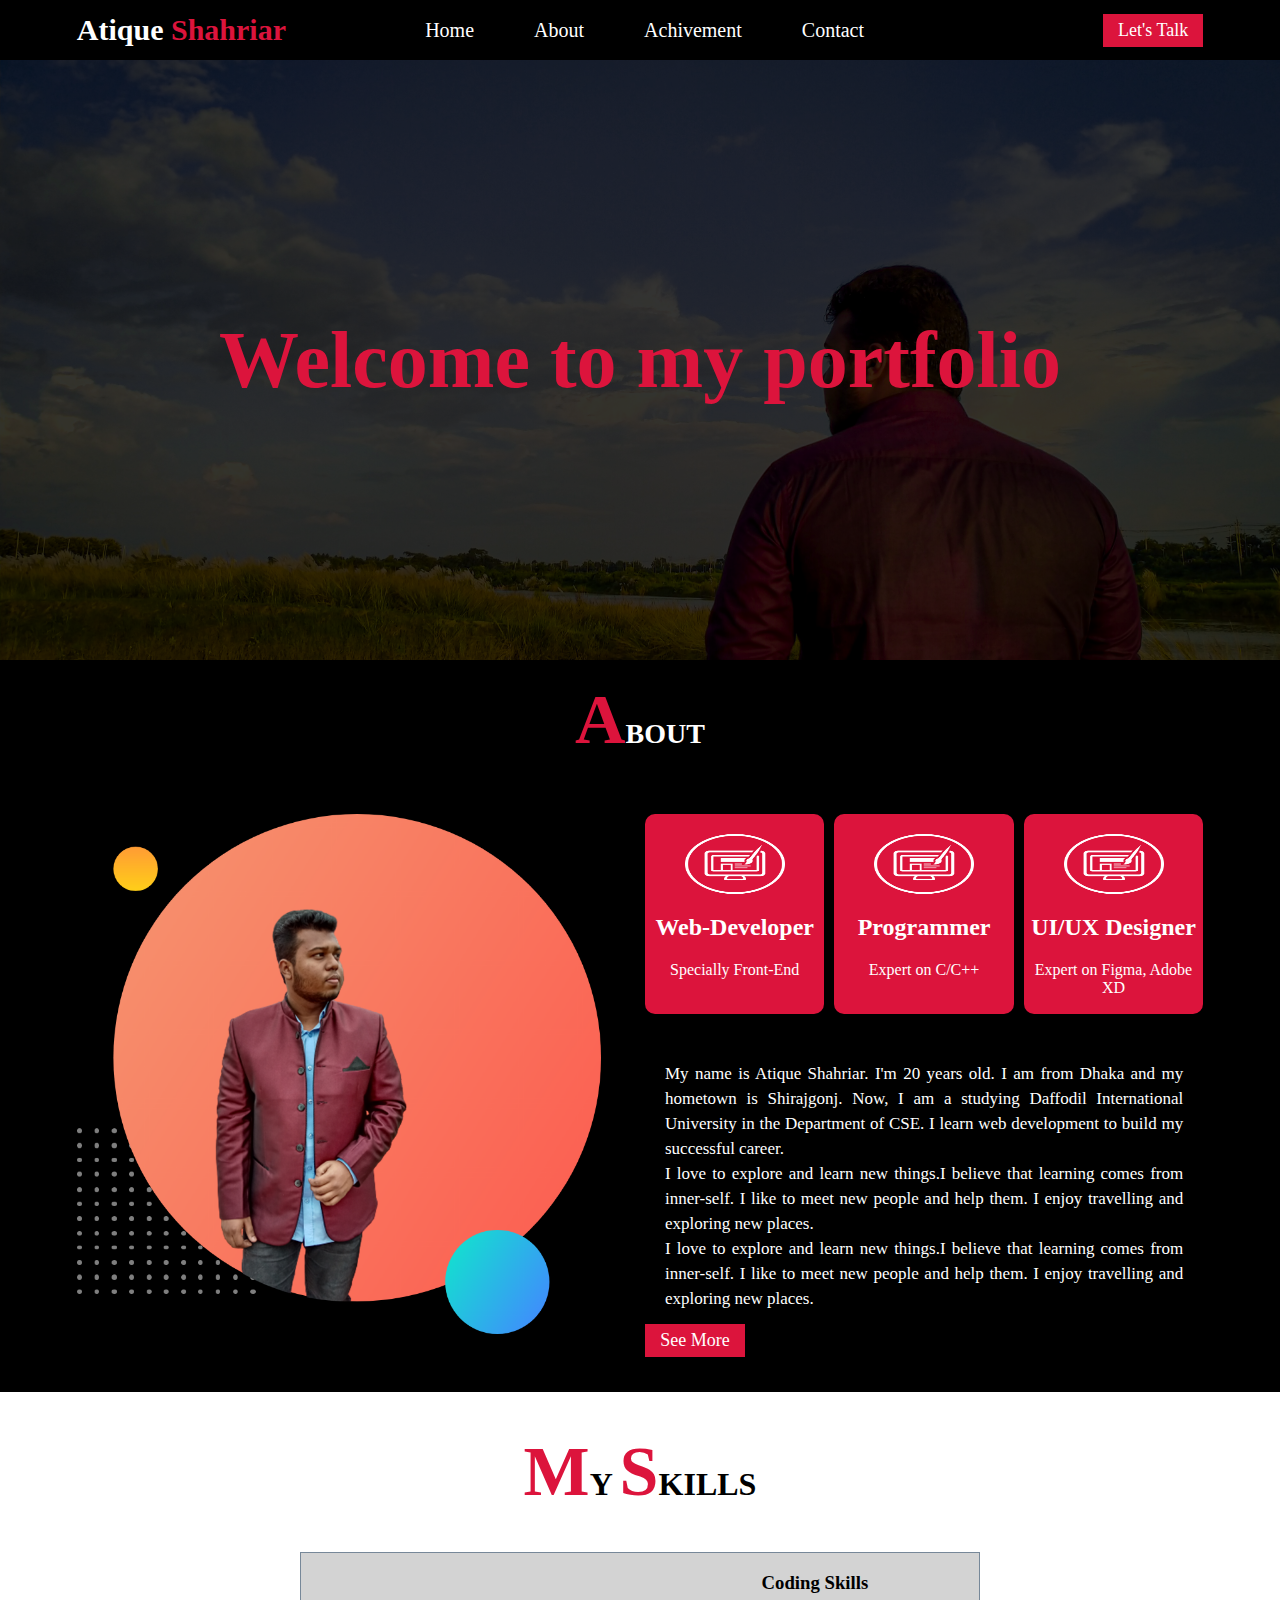
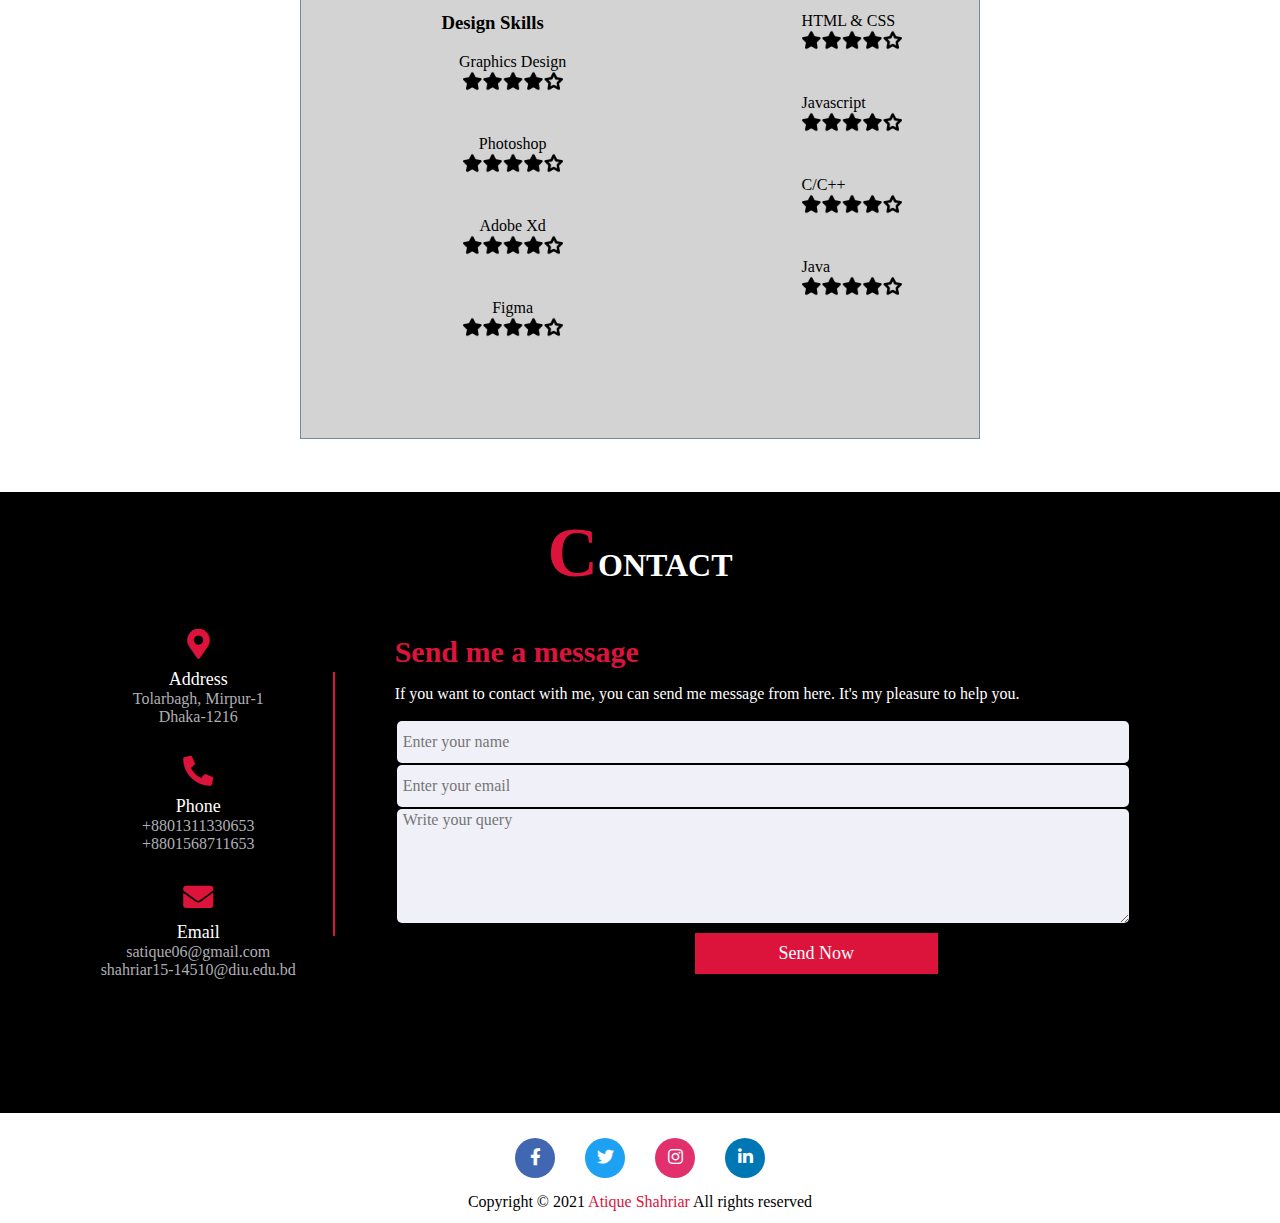
<file: Index.html>
<!DOCTYPE html>
<html lang="en">

<head>
    <meta charset="UTF-8">
    <meta http-equiv="X-UA-Compatible" content="IE=edge">
    <meta name="viewport" content="width=device-width, initial-scale=1.0">
    <title>Atique Shahriar</title>
    <link rel="stylesheet" href="NavMenu.css">
    <link rel="stylesheet" href="Header.css">
    <link rel="stylesheet" href="About.css">
    <link rel="stylesheet" href="Skills.css">
    <link rel="stylesheet" href="Contact.css">
    <link rel="stylesheet" href="Footer.css">
    <link rel="stylesheet" href="https://cdnjs.cloudflare.com/ajax/libs/font-awesome/5.15.2/css/all.min.css" />
    <link rel="stylesheet" href="https://cdnjs.cloudflare.com/ajax/libs/font-awesome/5.15.2/css/all.min.css" />
</head>

<body>
    <!-- Navigation Menu -->
    <div class="navigation-bar">
        <div class="logo">
            <h1>Atique <span style="color:crimson">Shahriar</span></h1>
        </div>

        <ul class="menu">
            <li class="home"><a href="#" target="_blank">Home</a></li>
            <li class="about"> <a href="# ">About</a></li>
            <li class="achivement "><a href="# ">Achivement</a></li>
            <li class="contact "><a href="# ">Contact</a></li>
        </ul>

        <div>
            <button>Let's Talk</button>
        </div>
    </div>

    <!-- Header Menu -->
    <div class="background">
        <h1>Welcome to my portfolio</h1>
    </div>

    <!-- About Section -->
    <div class="about-text">
        <span style="color:crimson;font-size:70px;">A</span>bout
    </div>
    <br><br><br>
    <div class="about-section">
        <div class="image ">

        </div>

        <div class="dev ">
            <img src="program.png" alt="">
            <h2>Web-Developer</h2>
            <p>Specially Front-End</p>
        </div>

        <div class="prog ">
            <img src="program.png" alt="">
            <h2>Programmer</h2>
            <p>Expert on C/C++</p>
        </div>

        <div class="photo ">
            <img src="program.png" alt="">
            <h2>UI/UX Designer</h2>
            <p>Expert on Figma, Adobe XD</p>
        </div>

        <div class="details ">
            <p>My name is Atique Shahriar. I'm 20 years old. I am from Dhaka and my hometown is Shirajgonj. Now, I am a studying Daffodil International University in the Department of CSE. I learn web development to build my successful career.<br>I love
                to explore and learn new things.I believe that learning comes from inner-self. I like to meet new people and help them. I enjoy travelling and exploring new places.<br>I love to explore and learn new things.I believe that learning comes
                from inner-self. I like to meet new people and help them. I enjoy travelling and exploring new places.
            </p>
        </div>

        <div class="more">
            <button><a href="https://sites.google.com/view/atique-shahriar/home" target="_blank">See More</a></button>
        </div>
    </div>
    <br>

    <!-- My Skills Section -->
    <div class="skills">
        <div class="section">
            <h1><span style="color:crimson;font-size:70px;">M</span>Y <span style="color:crimson;font-size:70px;">S</span>KILLS</h1>
        </div>

        <div class="container section">
            <div class="design">
                <h3>Design Skills</h3>
                <ul>
                    <li>Graphics Design</li><img src="Rating.png" alt="">
                    <li>Photoshop</li><img src="Rating.png" alt="">
                    <li>Adobe Xd</li><img src="Rating.png" alt="">
                    <li>Figma</li><img src="Rating.png" alt="">
                </ul>
            </div>

            <div class="coding">
                <h3>Coding Skills</h3>
                <ul>
                    <li>HTML & CSS</li><img src="Rating.png" alt="">
                    <li>Javascript</li><img src="Rating.png" alt="">
                    <li>C/C++</li><img src="Rating.png" alt="">
                    <li>Java</li><img src="Rating.png" alt="">
                </ul>
            </div>
        </div>
    </div>

    <!-- Contact Section -->
    <div class="contact_form">
        <h1 style="text-align: center;" "><span style=" color:crimson;font-size:70px; ">C</span>ONTACT</h1>
        <div class=" content ">
            <div class=" left ">
                <div class=" design ">
                    <i class=" fas fa-map-marker-alt "></i>
                    <div class=" title ">Address</div>
                    <div class=" text ">Tolarbagh, Mirpur-1<br>Dhaka-1216</div>
                </div>
                <div class=" design ">
                    <i class=" fas fa-phone-alt "></i>
                    <div class=" title ">Phone</div>
                    <div class=" text ">+8801311330653<br>+8801568711653</div>
                </div>
                <div class=" design ">
                    <i class=" fas fa-envelope "></i>
                    <div class=" title ">Email</div>
                    <div class=" text ">satique06@gmail.com<br>shahriar15-14510@diu.edu.bd</div>
                </div>
            </div>

            <div class=" right ">
                <div class=" topic ">Send me a message</div>
                <p>If you want to contact with me, you can send me message from here. It's my pleasure to help you.</p>

                <form>
                    <div class=" box ">
                        <input type=" text " placeholder=" Enter your name ">
                    </div>
                    <div class=" box ">
                        <input type=" text " placeholder=" Enter your email ">
                    </div>
                    <div class=" box message ">
                        <textarea placeholder=" Write your query "></textarea>
                    </div>
                    <div class=" button ">
                        <input type=" button " value=" Send Now ">
                    </div>
                </form>
            </div>
        </div>
    </div>

    <!-- Footer Part  -->
    <div class="footer ">
        <div class="media-icons ">
            <a href=" https://www.facebook.com/satique06 " target="blank "><i class=" fab fa-facebook-f "></i></a>
            <a href=" https://twitter.com/satique06 " target="blank "><i class=" fab fa-twitter "></i></a>
            <a href=" https://www.instagram.com/atique__shahriar " target="blank "><i class=" fab fa-instagram "></i></a>
            <a href=" https://www.linkedin.com/in/atique-shahriar "target="blank "><i class=" fab fa-linkedin-in "></i></a>
    </div>

    <div class="bottom text ">
        <span class=" copyright_text ">Copyright © 2021 <a href=" # ">Atique Shahriar</a> All rights reserved</span>
    </div>
    </div>

</body>

</html>
</file>
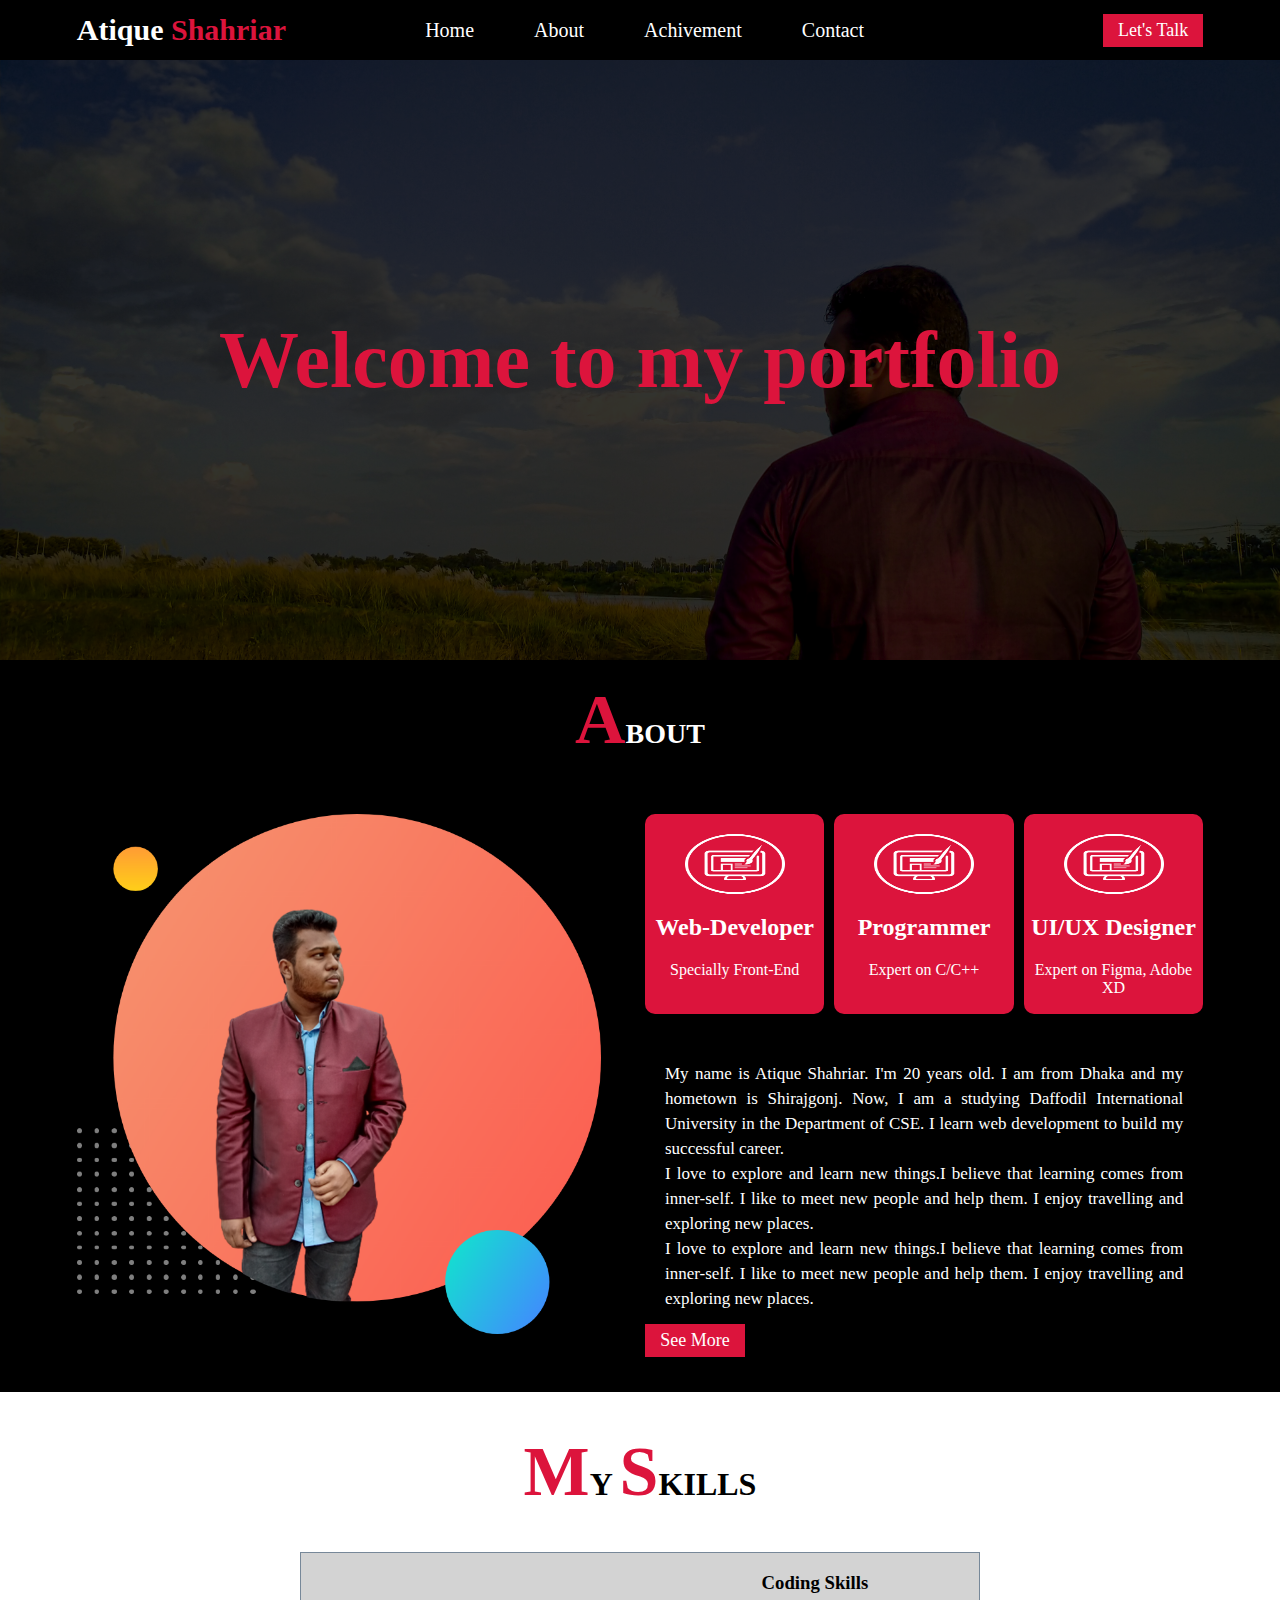
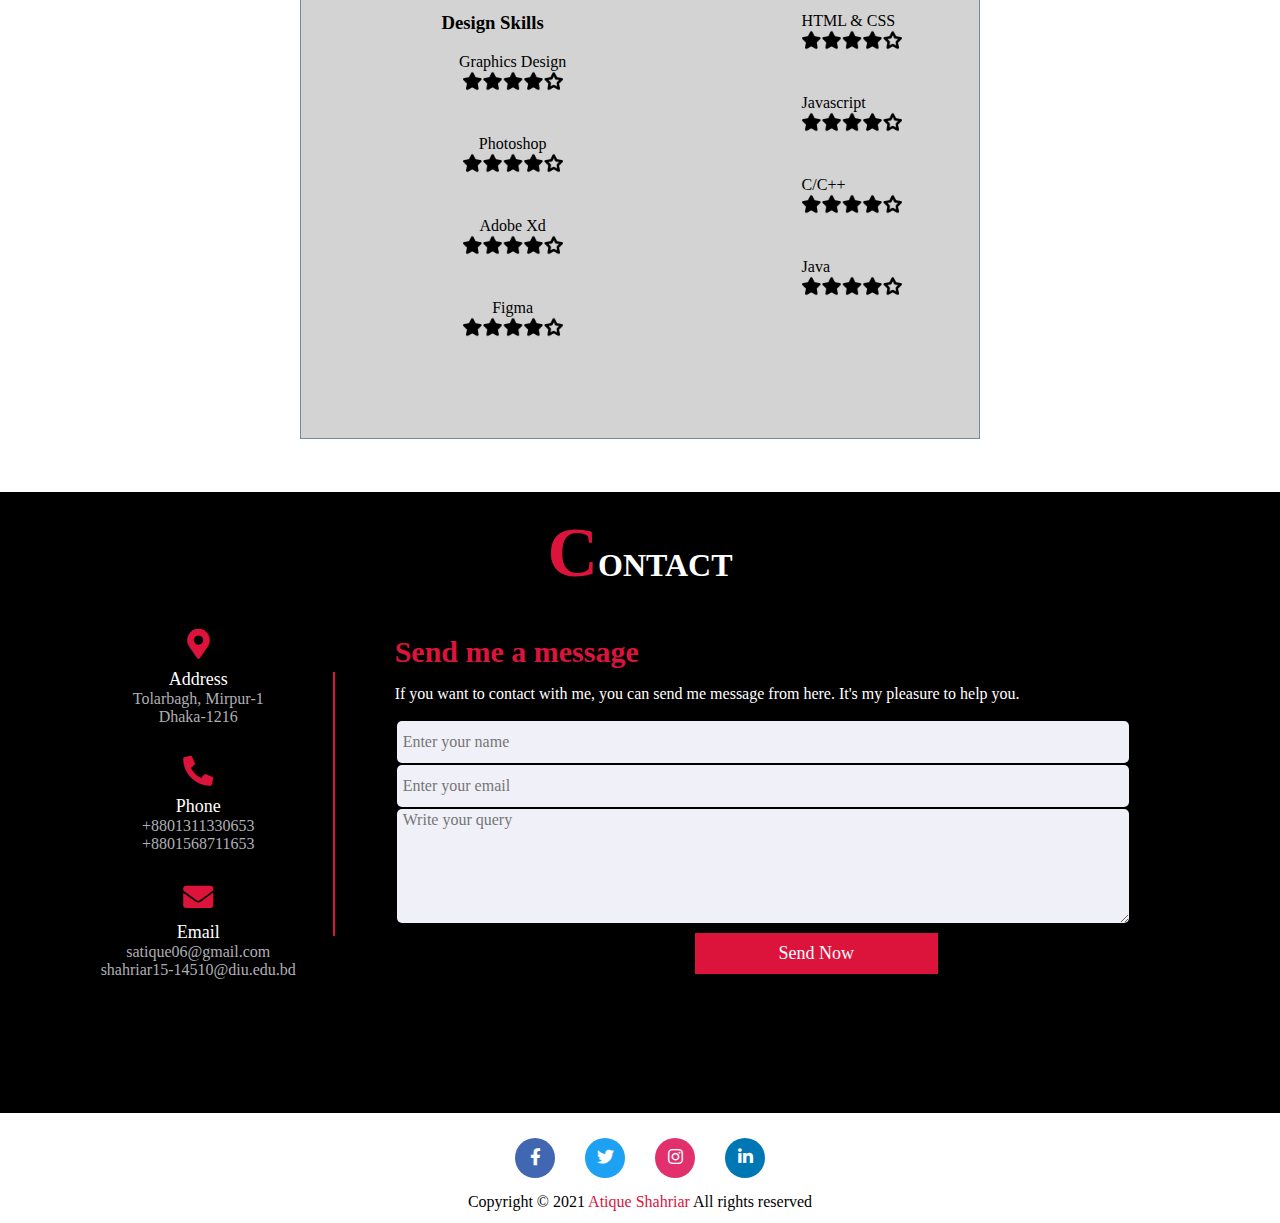
<file: Portfolio.html>
<!DOCTYPE html>
<html lang="en">

<head>
    <meta charset="UTF-8">
    <meta http-equiv="X-UA-Compatible" content="IE=edge">
    <meta name="viewport" content="width=device-width, initial-scale=1.0">
    <title>Atique Shahriar</title>
    <link rel="stylesheet" href="NavMenu.css">
    <link rel="stylesheet" href="Header.css">
    <link rel="stylesheet" href="About.css">
    <link rel="stylesheet" href="Skills.css">
    <link rel="stylesheet" href="Contact.css">
    <link rel="stylesheet" href="Footer.css">
    <link rel="stylesheet" href="https://cdnjs.cloudflare.com/ajax/libs/font-awesome/5.15.2/css/all.min.css" />
    <link rel="stylesheet" href="https://cdnjs.cloudflare.com/ajax/libs/font-awesome/5.15.2/css/all.min.css" />
</head>

<body>
    <!-- Navigation Menu -->
    <div class="navigation-bar">
        <div class="logo">
            <h1>Atique <span style="color:crimson">Shahriar</span></h1>
        </div>

        <ul class="menu">
            <li class="home"><a href="#" target="_blank">Home</a></li>
            <li class="about"> <a href="# ">About</a></li>
            <li class="achivement "><a href="# ">Achivement</a></li>
            <li class="contact "><a href="# ">Contact</a></li>
        </ul>

        <div>
            <button>Let's Talk</button>
        </div>
    </div>

    <!-- Header Menu -->
    <div class="background">
        <h1>Welcome to my portfolio</h1>
    </div>

    <!-- About Section -->
    <div class="about-text">
        <span style="color:crimson;font-size:70px;">A</span>bout
    </div>
    <br><br><br>
    <div class="about-section">
        <div class="image ">

        </div>

        <div class="dev ">
            <img src="program.png" alt="">
            <h2>Web-Developer</h2>
            <p>Specially Front-End</p>
        </div>

        <div class="prog ">
            <img src="program.png" alt="">
            <h2>Programmer</h2>
            <p>Expert on C/C++</p>
        </div>

        <div class="photo ">
            <img src="program.png" alt="">
            <h2>UI/UX Designer</h2>
            <p>Expert on Figma, Adobe XD</p>
        </div>

        <div class="details ">
            <p>My name is Atique Shahriar. I'm 20 years old. I am from Dhaka and my hometown is Shirajgonj. Now, I am a studying Daffodil International University in the Department of CSE. I learn web development to build my successful career.<br>I love
                to explore and learn new things.I believe that learning comes from inner-self. I like to meet new people and help them. I enjoy travelling and exploring new places.<br>I love to explore and learn new things.I believe that learning comes
                from inner-self. I like to meet new people and help them. I enjoy travelling and exploring new places.
            </p>
        </div>

        <div class="more">
            <button><a href="https://sites.google.com/view/atique-shahriar/home" target="_blank">See More</a></button>
        </div>
    </div>
    <br>

    <!-- My Skills Section -->
    <div class="skills">
        <div class="section">
            <h1><span style="color:crimson;font-size:70px;">M</span>Y <span style="color:crimson;font-size:70px;">S</span>KILLS</h1>
        </div>

        <div class="container section">
            <div class="design">
                <h3>Design Skills</h3>
                <ul>
                    <li>Graphics Design</li><img src="Rating.png" alt="">
                    <li>Photoshop</li><img src="Rating.png" alt="">
                    <li>Adobe Xd</li><img src="Rating.png" alt="">
                    <li>Figma</li><img src="Rating.png" alt="">
                </ul>
            </div>

            <div class="coding">
                <h3>Coding Skills</h3>
                <ul>
                    <li>HTML & CSS</li><img src="Rating.png" alt="">
                    <li>Javascript</li><img src="Rating.png" alt="">
                    <li>C/C++</li><img src="Rating.png" alt="">
                    <li>Java</li><img src="Rating.png" alt="">
                </ul>
            </div>
        </div>
    </div>

    <!-- Contact Section -->
    <div class="contact_form">
        <h1 style="text-align: center;" "><span style=" color:crimson;font-size:70px; ">C</span>ONTACT</h1>
        <div class=" content ">
            <div class=" left ">
                <div class=" design ">
                    <i class=" fas fa-map-marker-alt "></i>
                    <div class=" title ">Address</div>
                    <div class=" text ">Tolarbagh, Mirpur-1<br>Dhaka-1216</div>
                </div>
                <div class=" design ">
                    <i class=" fas fa-phone-alt "></i>
                    <div class=" title ">Phone</div>
                    <div class=" text ">+8801311330653<br>+8801568711653</div>
                </div>
                <div class=" design ">
                    <i class=" fas fa-envelope "></i>
                    <div class=" title ">Email</div>
                    <div class=" text ">satique06@gmail.com<br>shahriar15-14510@diu.edu.bd</div>
                </div>
            </div>

            <div class=" right ">
                <div class=" topic ">Send me a message</div>
                <p>If you want to contact with me, you can send me message from here. It's my pleasure to help you.</p>

                <form>
                    <div class=" box ">
                        <input type=" text " placeholder=" Enter your name ">
                    </div>
                    <div class=" box ">
                        <input type=" text " placeholder=" Enter your email ">
                    </div>
                    <div class=" box message ">
                        <textarea placeholder=" Write your query "></textarea>
                    </div>
                    <div class=" button ">
                        <input type=" button " value=" Send Now ">
                    </div>
                </form>
            </div>
        </div>
    </div>

    <!-- Footer Part  -->
    <div class="footer ">
        <div class="media-icons ">
            <a href=" https://www.facebook.com/satique06 " target="blank "><i class=" fab fa-facebook-f "></i></a>
            <a href=" https://twitter.com/satique06 " target="blank "><i class=" fab fa-twitter "></i></a>
            <a href=" https://www.instagram.com/atique__shahriar " target="blank "><i class=" fab fa-instagram "></i></a>
            <a href=" https://www.linkedin.com/in/atique-shahriar "target="blank "><i class=" fab fa-linkedin-in "></i></a>
    </div>

    <div class="bottom text ">
        <span class=" copyright_text ">Copyright © 2021 <a href=" # ">Atique Shahriar</a> All rights reserved</span>
    </div>
    </div>

</body>

</html>
</file>
<file: NavMenu.css>
* {
    font-family: 'Times New Roman', Times, serif;
}

body {
    margin: 0;
    padding: 0;
    background-color: black;
}

.navigation-bar {
    margin-left: 6%;
    margin-right: 6%;
    height: 60px;
    color: white;
    font-size: 20px;
    display: flex;
    justify-content: space-between;
    align-items: center;
}

.navigation-bar .logo h1 {
    font-size: 30px;
    font-weight: 800;
}

.menu {
    display: flex;
    margin-left: -140px;
}

.menu li {
    padding: 30px;
}

.menu a {
    color: white;
    text-decoration: none;
}

.menu a:hover {
    color: crimson;
    font-weight: 600;
}

.menu a:active {
    color: tomato;
}

.navigation-bar button {
    background-color: crimson;
    text-align: center;
    padding: 6px;
    width: 100px;
    border: none;
    color: white;
    font-size: 18px;
}

.navigation-bar button:hover {
    color: crimson;
    background-color: white;
}
</file>
<file: Header.css>
.background {
    position: relative;
    height: 600px;
    width: 100%;
    display: flex;
    align-items: center;
    justify-content: center;
}

.background::before {
    content: "";
    background-image: url('New.jpg');
    background-size: cover;
    position: absolute;
    top: 0px;
    right: 0px;
    bottom: 0px;
    left: 0px;
    opacity: 0.2;
}

.background h1 {
    position: relative;
    color: crimson;
    font-size: 80px;
    text-align: center;
}
</file>
<file: About.css>
.about-text {
    font-variant: small-caps;
    text-align: center;
    margin-top: 20px;
    font-size: 40px;
    font-weight: 800;
    color: white;
}

.about-section {
    margin-left: 6%;
    margin-right: 6%;
    display: grid;
    grid-template-columns: repeat(12, 1fr);
    grid-template-rows: 200px 250px 50px;
    grid-gap: 10px;
    grid-template-areas: "i i i i i i d d p p ph ph" "i i i i i i de de de de de de" "i i i i i i m m m m m m";
}

.image {
    grid-area: i;
    background-image: url("my-bg.png");
    background-size: contain;
    background-repeat: no-repeat;
}

.dev img,
.prog img,
.photo img {
    height: 60px;
    display: block;
    margin-left: auto;
    margin-right: auto;
    margin-top: 20px;
}

.dev {
    color: white;
    grid-area: d;
    background-color: crimson;
    text-align: center;
    border-radius: 10px;
}

.prog {
    color: white;
    grid-area: p;
    background-color: crimson;
    text-align: center;
    border-radius: 10px;
}

.photo {
    color: white;
    grid-area: ph;
    background-color: crimson;
    text-align: center;
    border-radius: 10px;
}

.details {
    grid-area: de;
    text-align: justify;
    color: white;
    font-size: 17px;
    padding: 20px;
    line-height: 25px;
}

.more {
    grid-area: m;
}

.about-section button {
    background-color: crimson;
    text-align: center;
    margin-top: 40px;
    padding: 6px;
    width: 100px;
    border: none;
    color: white;
    font-size: 18px;
}

.about-section a {
    text-decoration: none;
    color: white;
    padding: 6px;
}

.about-section button:hover,
.about-section a:hover {
    background-color: white;
    color: crimson;
}
</file>
<file: Skills.css>
.skills {
    background-color: white;
    height: 700px;
}

.container {
    display: flex;
    justify-content: space-around;
    border: 1px solid lightslategrey;
    background-color: lightgray;

}

.section {
    margin: 40px 300px;
}

.section h1 {
    text-align: center;
    padding-top: 40px;
}



img {
    width: 100px;
    margin-top: -40px;
}

ul {
    list-style: none;
}
</file>
<file: Contact.css>
.contact_form {
    background: black;
    color: white;
    height: 600px;
    margin-left: 6%;
    margin-right: 6%;
}

.content {
    display: flex;
    align-items: center;
    justify-content: space-between;
}

.content .left {
    width: 25%;
    height: 100%;
    display: flex;
    flex-direction: column;
    align-items: center;
    justify-content: center;
    position: relative;
}

.content .left::before {
    content: '';
    position: absolute;
    height: 70%;
    width: 2px;
    right: -15px;
    background: crimson;
}

.design {
    margin: 6%;
    text-align: center;
}

.design i {
    font-size: 30px;
    color: crimson;
    margin-bottom: 10px;
}

.design .title {
    font-size: 18px;
    font-weight: 500;
}

.design .text {
    font-size: 16px;
    color: #afafb6;
}

.content .right {
    width: 75%;
    margin-left: 75px;
    margin-right: 80px;
}

.right .topic {
    font-size: 30px;
    font-weight: 600;
    color: crimson;
}

.right .box {
    height: 40px;
    width: 100%;
    padding: 2px;
}

.box input,
.box textarea {
    height: 100%;
    width: 100%;
    border: none;
    outline: none;
    font-size: 16px;
    background: #F0F1F8;
    border-radius: 5px;
}

.message {
    min-height: 110px;
}

.button {
    margin-top: 12px;
    margin-left: 300px;
}

.button input {
    color: white;
    text-align: center;
    font-size: 18px;
    border: none;
    padding: 10px;
    background: crimson;
}

.button input:hover {
    background: white;
    color: crimson;
}
</file>
<file: Footer.css>
.footer {
    background-color: white;
    width: 100%;
    height: 100px;
    padding-top: 10px;
}

.media-icons {
    display: flex;
    justify-content: center;
}

.media-icons a {
    height: 40px;
    width: 40px;
    margin: 15px;
    border-radius: 50%;
    text-align: center;
    line-height: 40px;
    color: #fff;
    font-size: 17px;
    text-decoration: none;
}

.media-icons a:nth-child(1) {
    background: #4267B2;
}

.media-icons a:nth-child(1):hover {
    color: #4267B2;
    background: #fff;
}

.media-icons a:nth-child(2) {
    background: #1DA1F2;
}

.media-icons a:nth-child(2):hover {
    color: #1DA1F2;
    background: #fff;
}

.media-icons a:nth-child(3) {
    background: #E1306C;
}

.media-icons a:nth-child(3):hover {
    color: #E1306C;
    background: #fff;
}

.media-icons a:nth-child(4) {
    background: #0077B5;
}

.media-icons a:nth-child(4):hover {
    color: #0077B5;
    background: #fff;
}

.media-icons a:nth-child(5) {
    background: #FF0000;
}

.media-icons a:nth-child(5):hover {
    color: #FF0000;
    background: #fff;
}

.bottom {
    color: black;
    display: flex;
    justify-content: center;
}

.bottom a {
    text-decoration: none;
    color: crimson;
}
</file>
